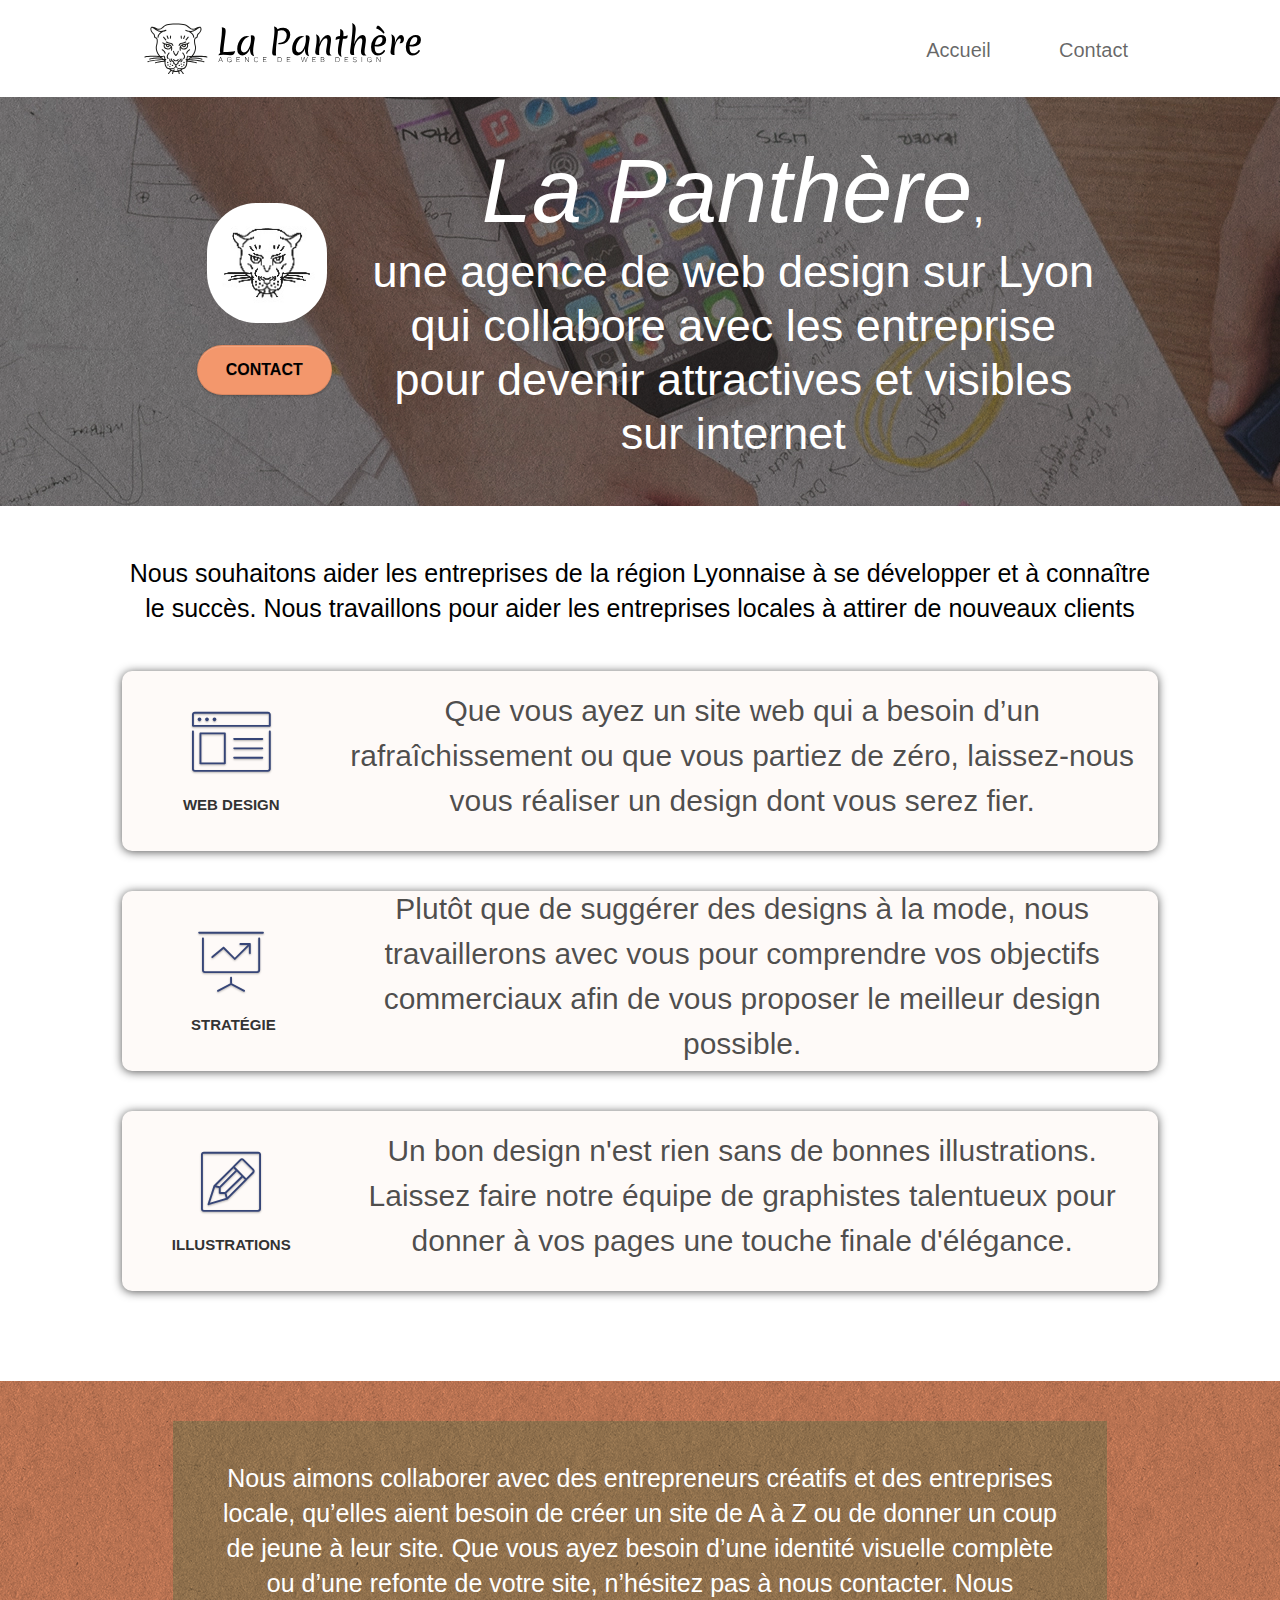
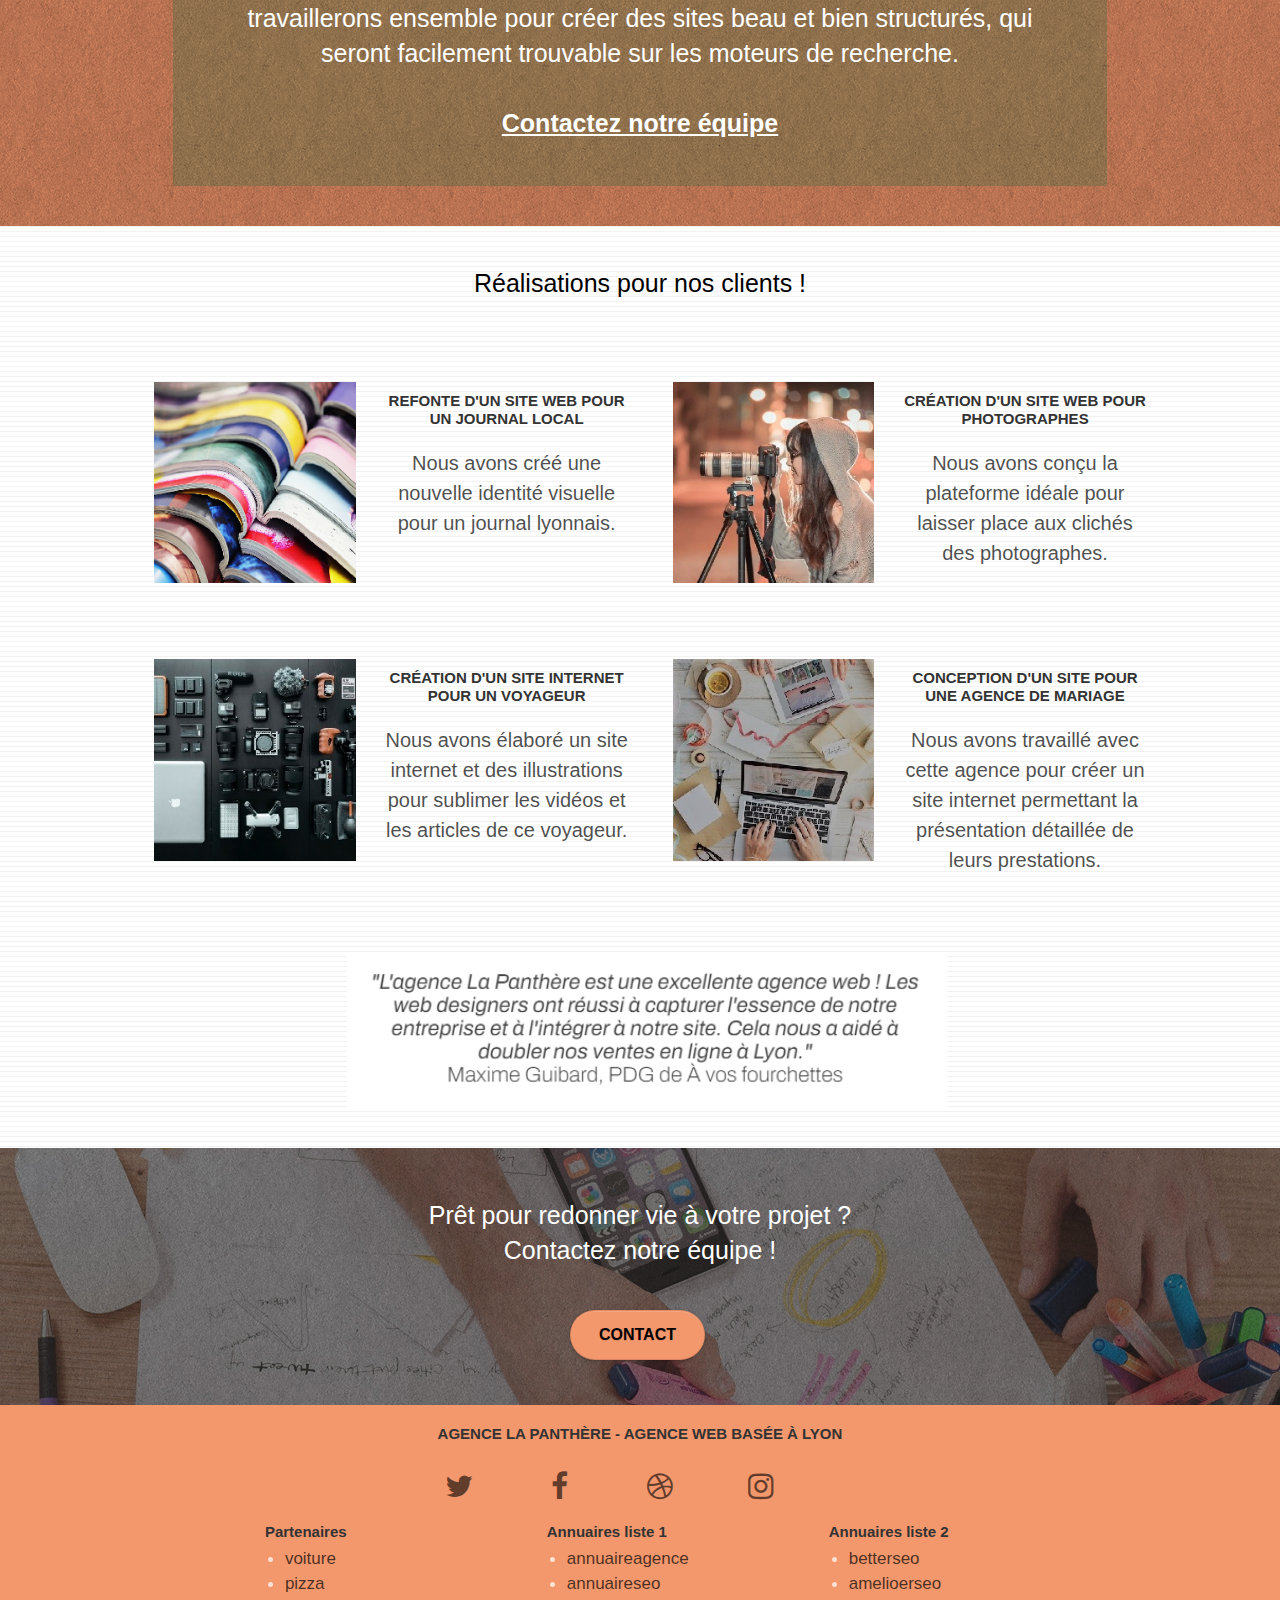
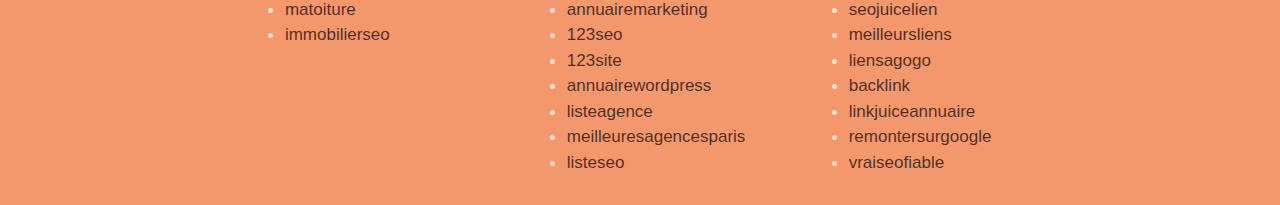
<file: index.html>
<!doctype html>
<html lang="fr">
	<head>
    	<meta charset="utf-8">
			<!-- Google tag (gtag.js) -->
			<script async src="https://www.googletagmanager.com/gtag/js?id=G-HW94KT0WMW">
			</script>
			<script>
  			window.dataLayer = window.dataLayer || [];
  			function gtag(){dataLayer.push(arguments);}
  			gtag('js', new Date());
  			gtag('config', 'G-HW94KT0WMW');
			</script>
    	<meta name="description" content="L'agence La Panthère est une agence de web design sur Lyon qui aide les entreprise à devenir attractives et visibles sur internet">
    	<meta name="viewport" content="width=device-width, initial-scale=1.0, viewport-fit=cover">
    	<link rel="shortcut icon" type="image/png" href="favicon.jpg">
    
		<link rel="stylesheet" type="text/css" href="./css/bootstrap.css">
		<link rel="stylesheet" type="text/css" href="./css/bootstrap.min.css">
		<link rel="stylesheet" type="text/css" href="style.css">
		<link rel="stylesheet" type="text/css" href="./css/font-awesome.css">
		<link rel="stylesheet" type="text/css" href="./css/et-line.css">
	
    
		<script src="./js/jquery-2.1.0.js"></script>
		<script src="./js/bootstrap.js"></script>
		<script src="./js/blocs.js"></script>
		<script src="./js/jquery.touchSwipe.js" defer></script>
		<script src="./js/gmaps.js"></script>
		<title>Entreprise webdesign Lyon</title>
	</head>

	<body>
		<!-- Principal conteneur -->
		<div class="page-container">
		
			<!-- bloc-0 -->
			<header>
				<div class="bloc bgc-white l-bloc " id="bloc-0">
					<div class="container bloc-sm">
						<nav class="navbar row">
							<div class="navbar-header">
								<a class="navbar-brand" href="index.html"><img src="img/agence-la-panthere-monochrome.svg" alt="paris web design logo agence web meilleure agence">
								</a>
								<button id="nav-toggle" type="button" class="ui-navbar-toggle navbar-toggle" data-toggle="collapse" data-target=".navbar-1">
									<span class="sr-only">Toggle navigation</span><span class="icon-bar"></span><span class="icon-bar"></span><span class="icon-bar"></span>
								</button>
							</div>
							<div class="collapse navbar-collapse navbar-1 special-dropdown-nav">
								<ul class="site-navigation nav navbar-nav">
									<li><a href="index.html">Accueil</a></li>
									<li><a href="contact.html">Contact</a></li>
								</ul>
							</div>
						</nav>
					</div>
				</div>
			</header>
			<!-- bloc-0 END -->

			<!-- bloc-1-presentation -->
			<section class="bloc prems bgc-dark-slate-blue bg-banniere d-bloc bg-t-edge bloc-bg-texture texture-paper b-parallax" id="bloc-1-hero">
				<div class="container bloc-lg">
					<div class="row tight-width-whitespace">
						<div class="col-sm-12">
							<img src="img/logo.webp" class="center-block image-resize-mode" alt="Agence La Panthère, agence web paris, création logo paris">
							<div class="col-sm-12 text-center">
								<a href="contact.html" class="btn btn-atomic-tangerine btn-clean btn-rd btn-lg cta-hero">Contact</a>
							</div>
						</div>
						<h1 class="text-center hero-bloc-text tc-white ">
							<i>La Panthère</i>,<br> une agence de web design sur Lyon qui collabore avec les entreprise pour devenir attractives et visibles sur internet
						</h1>
					</div>
				</div>
			</section>
			<!-- bloc-1-presentation END -->

			<!-- bloc-2-services -->
			<section class="bloc bgc-white l-bloc" id="bloc-2-services">
				<div class="container bloc-md">
					<div class="row">
							<h2>Nous souhaitons aider les entreprises de la région Lyonnaise à se développer et à connaître le succès. Nous travaillons pour aider les entreprises locales à attirer de nouveaux clients</h2>
					</div>
					<div class="row voffset-lg med-width-whitespace">
						<div class="col-sm-4 serv">
							<div class="text-center TVL">
								<span class="et-icon-browser sm-shadow icon-dark-slate-blue icons icon-lg"></span>
								<h3 class="mg-md text-center">Web design</h3>
							</div>
							<p class="text-center TVO">
								Que vous ayez un site web qui a besoin d&rsquo;un rafraîchissement ou que vous partiez de zéro, laissez-nous vous réaliser un design dont vous serez fier.
							</p>
						</div>
						<div class="col-sm-4 serv">
							<div class="text-center TVL">
								<span class="et-icon-presentation sm-shadow icon-dark-slate-blue icons icon-lg"></span>
								<h3 class="mg-md text-center">&nbsp;Stratégie</h3>
							</div>
							<p class="text-center TVO">
								Plutôt que de suggérer des designs à la mode, nous travaillerons avec vous pour comprendre vos objectifs commerciaux afin de vous proposer le meilleur design possible.<br>
							</p>
						</div>
						<div class="col-sm-4 serv">
							<div class="text-center TVL">
								<span class="et-icon-edit sm-shadow icon-dark-slate-blue icons icon-lg"></span>
								<h3 class="mg-md text-center">Illustrations</h3>
							</div>
							<p class="text-center TVO">
								Un bon design n'est rien sans de bonnes illustrations. Laissez faire notre équipe de graphistes talentueux pour donner à vos pages une touche finale d'élégance.
							</p>
						</div>
					</div>

				</div>
			</section>
			<!-- bloc-2-services END -->

			<!-- bloc-3-what-i-do -->
			<section class="bloc tc-white bgc-atomic-tangerine bg-presentation d-bloc bloc-bg-texture texture-paper b-parallax" id="bloc-3-what-i-do">
				<div class="container bloc-lg">
					<div class="row tight-width-whitespace black-background">
						<div class="col-sm-12 sm2">
							<h2 class="text-center white">Nous aimons collaborer avec des entrepreneurs créatifs et des entreprises locale, qu’elles aient besoin de créer un site de A à Z ou de donner un coup de jeune à leur site. Que vous ayez besoin d’une identité visuelle complète ou d’une refonte de votre site, n’hésitez pas à nous contacter. Nous travaillerons ensemble pour créer des sites beau et bien structurés, qui seront facilement trouvable sur les moteurs de recherche. <br><br><a class="ltc-white bold-link" href="contact.html">Contactez notre équipe</a><br></h2>
						</div>
					</div>
				</div>
			</section>
			<!-- bloc-3-what-i-do END -->

			<!-- bloc-4-portfolio -->
			<section class="bloc bgc-white bg-lines-h2-bg bg-repeat l-bloc" id="bloc-4-portfolio">
				<div class="container bloc-lg">
					<div class="row">
						<h2>Réalisations pour nos clients !</h2>
					</div>
					<div class="row tight-width-whitespace portfolio-row">
						<div class="col-sm-6">
							<a href="#" data-lightbox="img/1.webp" data-gallery-id="gallery-1" data-caption="Refonte d'un site web pour un journal local" data-frame="snapshot-lb"><img src="img/1.webp" alt="paris web design logo agence web meilleure agence et refonte site web journal" class="img-responsive portfolio-thumb"></a>
							<div class="pep"> 
								<h3 class="mg-md text-center">Refonte d'un site web pour un journal local</h3>
								<p class="text-center pimg">
									Nous avons créé une nouvelle identité visuelle pour un journal lyonnais.
								</p>
							</div>
						</div>
						<div class="col-sm-6">
							<a href="#" data-lightbox="img/2.webp" data-gallery-id="gallery-1" data-caption="Création d'un site web pour photographes" data-frame="snapshot-lb"><img src="img/2.webp" class="img-responsive portfolio-thumb" alt="paris web design logo agence web meilleure agence, Création d'un site web pour photographes"></a>
							<div class="pep">
								<h3 class="mg-md text-center">Création d'un site web pour photographes</h3>
								<p class="text-center pimg">
								Nous avons conçu la plateforme idéale pour laisser place aux clichés des photographes.
								</p>
							</div>
						</div>
						<div class="col-sm-6">
							<a href="#" data-lightbox="img/3.webp" data-gallery-id="gallery-1" data-caption="Création d'un site internet pour un voyageur" data-frame="snapshot-lb"><img src="img/3.webp" class="img-responsive portfolio-thumb" alt="paris web design logo agence web meilleure agence, Création d'un site web pour voyageur"></a>
							<div class="pep">
								<h3 class="mg-md text-center">Création d'un site internet pour un voyageur</h3>
								<p class="text-center pimg">
								Nous avons élaboré un site internet et des illustrations pour sublimer les vidéos et les articles de ce voyageur.
								</p>
							</div>
						</div>
						<div class="col-sm-6">
							<a href="#" data-lightbox="img/4.webp" data-gallery-id="gallery-1" data-caption="Conception d'un site pour une agence de mariage" data-frame="snapshot-lb"><img src="img/4.webp" class="img-responsive portfolio-thumb" alt="paris web design logo agence web meilleure agence, Création d'un site web pour agence de mariage"></a>
							<div class="pep">
								<h3 class="mg-md text-center">
									Conception d'un site pour une agence de mariage</h3>
								<p class="text-center pimg">
								Nous avons travaillé avec cette agence pour créer un site internet permettant la présentation détaillée de leurs prestations.
								</p>
							</div>
						</div>
					</div>
					<div class="row voffset-lg voffset">
						<div class="col-xs-12 col-md-8 col-md-offset-2 text-center com">
							<img class="com" alt="agence web, agence web paris, web design paris, stratégie web" src="img/citation.webp">
						</div>
					</div>
				</div>
			</section>
			<!-- bloc-4-portfolio END -->

			<!-- bloc-5-cta -->
			<section class="bloc bgc-dark-slate-blue bg-banniere d-bloc bloc-bg-texture texture-paper" id="bloc-5-cta">
				<div class="container bloc-lg">
					<div class="row">
						<h2 class="mg-md text-center tc-white">
							Prêt pour redonner vie à votre projet ?<br>Contactez notre équipe !
						</h2>
						<div class="col-sm-12 text-center">
							<a href="page2.html" class="btn btn-atomic-tangerine btn-clean btn-rd btn-lg cta-hero">Contact</a>
						</div>
					</div>
				</div>
			</section>
			<!-- bloc-5-cta END -->

			<!-- Footer - bloc-8 -->
			<footer class="bloc bgc-atomic-tangerine d-bloc" id="bloc-8">
				<div class="container bloc-sm">
					<div class="col-sm-12 foot">
						<h3 class="text-center">Agence La Panthère - Agence web basée à Lyon<br></h3>
						<div class="row row-no-gutters social">
							<div class="col-sm-3">
								<div class="text-center">
									<a class="social" href="#" title="twitter"><span class="fa fa-twitter icon-md" ></span></a>
								</div>
							</div>
							<div class="col-sm-3">
								<div class="text-center">
									<a class="social" href="#" title="facebook"><span class="fa fa-facebook icon-md" ></span></a>
								</div>
							</div>
							<div class="col-sm-3">
								<div class="text-center">
									<a class="social" href="#" title="dribbble"><span class="fa fa-dribbble icon-md" ></span></a>
								</div>
							</div>
							<div class="col-sm-3">
								<div class="text-center">
									<a class="social" href="#" title="instagram"><span class="fa fa-instagram icon-md" ></span></a>
								</div>
							</div>
						</div>
						<div class="row navfoot">
							<div class="col-sm-4 lienfoot">
								<h4>Partenaires</h4> 
								<ul>
									<li><a href="#">voiture</a></li>
									<li><a href="#">pizza</a></li>
									<li><a href="#">matoiture</a></li>
									<li><a href="#">immobilierseo</a></li>
								</ul>		
							</div>
							<div class="col-sm-4 lienfoot">
								<h4> Annuaires liste 1</h4> 
								<ul>
									<li><a href="#">annuaireagence</a></li>
									<li><a href="#">annuaireseo</a></li>
									<li><a href="#">annuairemarketing</a></li>
									<li><a href="#">123seo</a></li>
									<li><a href="#">123site</a></li>
									<li><a href="#">annuairewordpress</a></li>
									<li><a href="#">listeagence</a></li>
									<li><a href="#">meilleuresagencesparis</a></li>
									<li><a href="#">listeseo</a></li>
								</ul>
							</div>
							<div class="col-sm-4 lienfoot">
								<h4> Annuaires liste 2</h4> 
								<ul>
									<li><a href="#">betterseo</a></li>
									<li><a href="#">amelioerseo</a></li>
									<li><a href="#">seojuicelien</a></li>
									<li><a href="#">meilleursliens</a></li>
									<li><a href="#">liensagogo</a></li>
									<li><a href="#">backlink</a></li>
									<li><a href="#">linkjuiceannuaire</a></li>
									<li><a href="#">remontersurgoogle</a></li>
									<li><a href="#">vraiseofiable</a></li>
								</ul>
							</div>
						</div>
					</div>
				</div>
			</footer>
			<!-- Footer - bloc-8 END -->

		</div>
		<!-- Principal conteneur END -->

	</body>
</html>
</file>
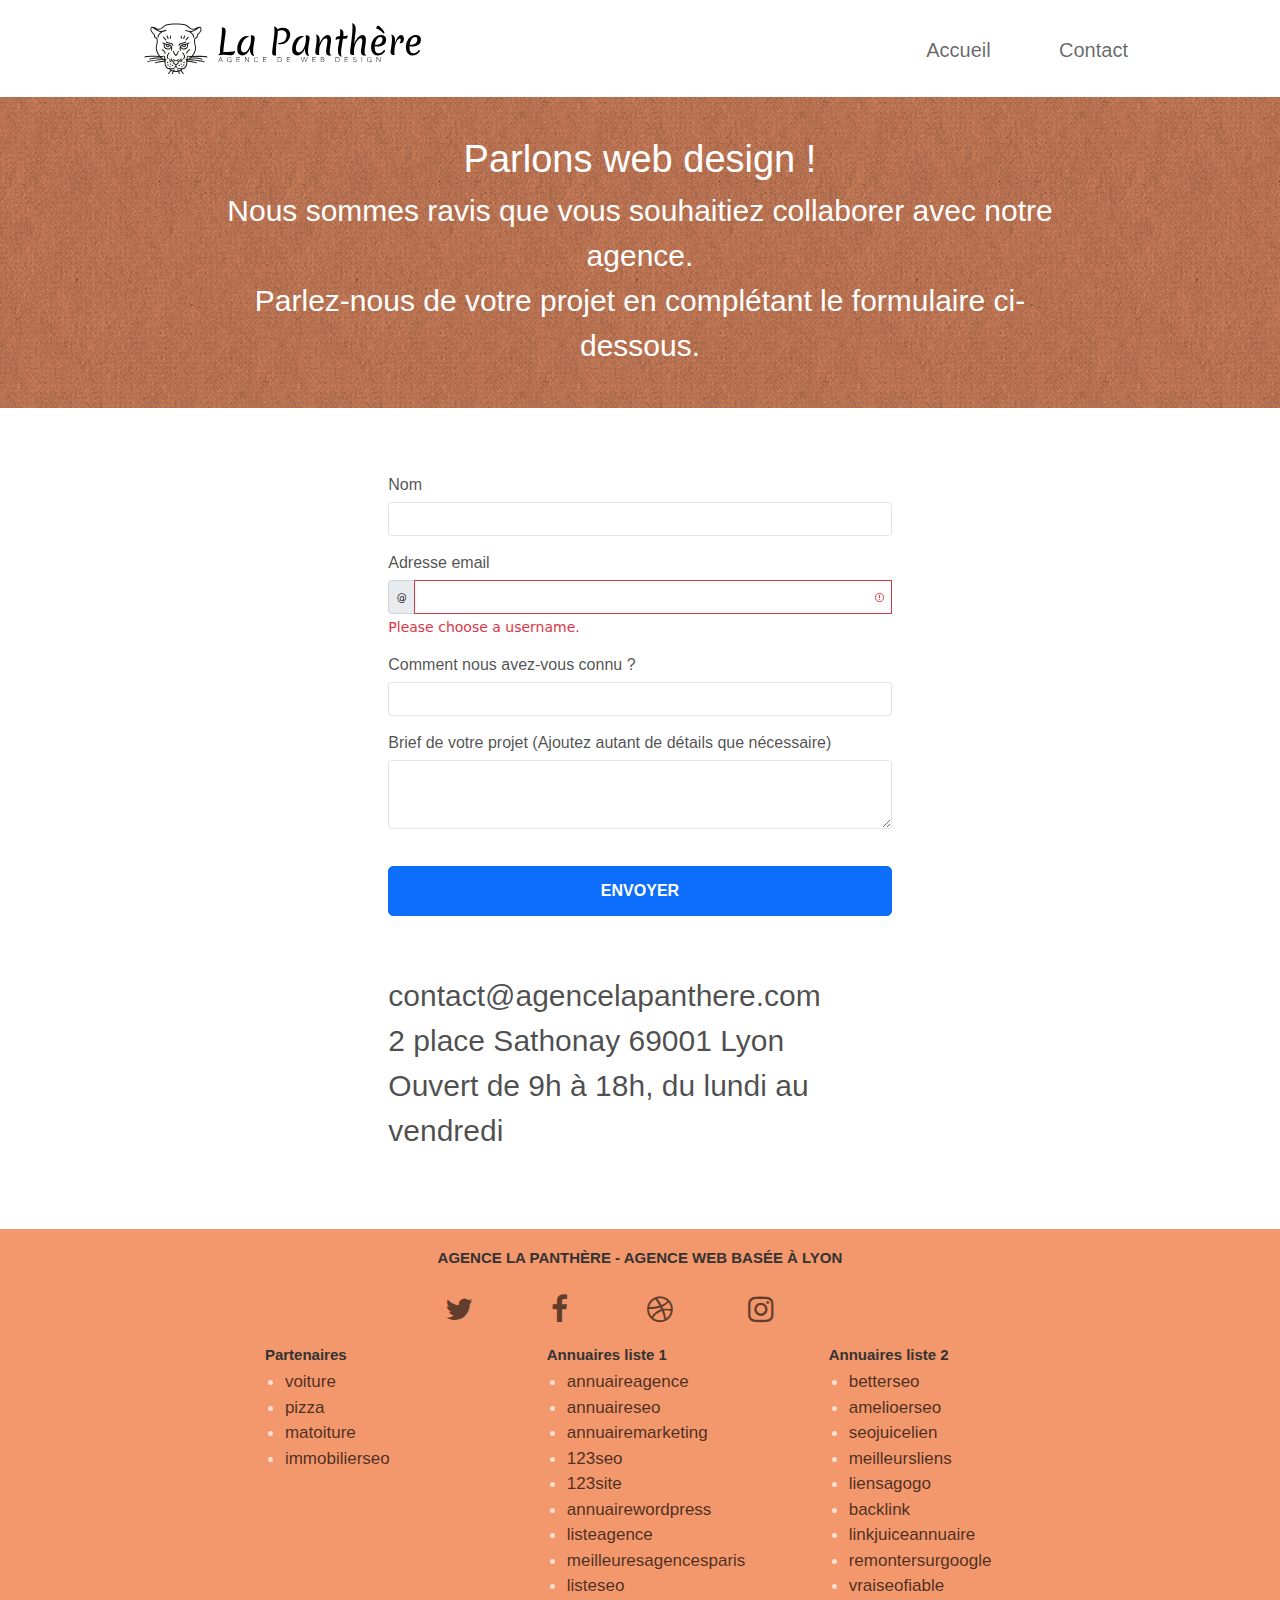
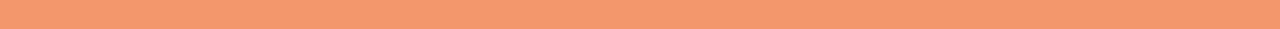
<file: contact.html>
<!doctype html>
<html lang="fr">
	<head>
    	<meta charset="utf-8">
			<!-- Google tag (gtag.js) -->
			<script async src="https://www.googletagmanager.com/gtag/js?id=G-HW94KT0WMW">
			</script>
			<script>
  			window.dataLayer = window.dataLayer || [];
  			function gtag(){dataLayer.push(arguments);}
  			gtag('js', new Date());
  			gtag('config', 'G-HW94KT0WMW');
			</script>
    	<meta name="description" content="L'agence La Panthère est une agence de web design sur Lyon qui aide les entreprise à devenir attractives et visibles sur internet">
    	<meta name="viewport" content="width=device-width, initial-scale=1.0, viewport-fit=cover">
    	<link rel="shortcut icon" type="image/png" href="favicon.jpg">
    
		<link rel="stylesheet" type="text/css" href="./css/bootstrap.css">
		<link rel="stylesheet" type="text/css" href="./css/bootstrap.min.css">
		<link rel="stylesheet" type="text/css" href="style.css">
		<link rel="stylesheet" type="text/css" href="./css/font-awesome.css">
		<link rel="stylesheet" type="text/css" href="./css/et-line.css">
	
    
		<script src="./js/jquery-2.1.0.js"></script>
		<script src="./js/bootstrap.js"></script>
		<script src="./js/blocs.js"></script>
		<script src="./js/jquery.touchSwipe.js" defer></script>
		<script src="./js/gmaps.js"></script>
		<title>Entreprise webdesign Lyon</title>
	</head>
	<body>

		<!-- Principal conteneur -->
		<div class="page-container">
			
			<!-- bloc-0 -->
			<div class="bloc bgc-white l-bloc " id="bloc-0">
				<div class="container bloc-sm">
					<nav class="navbar row">
						<div class="navbar-header">
							<a class="navbar-brand" href="index.html"><img src="img/agence-la-panthere-monochrome.svg" alt="atlanta web design logo"></a>
							<button id="nav-toggle" type="button" class="ui-navbar-toggle navbar-toggle" data-toggle="collapse" data-target=".navbar-1">
								<span class="sr-only">Toggle navigation</span><span class="icon-bar"></span><span class="icon-bar"></span><span class="icon-bar"></span>
							</button>
						</div>
						<div class="collapse navbar-collapse navbar-1 special-dropdown-nav">
							<ul class="site-navigation nav navbar-nav">
								<li>
									<a href="index.html">Accueil</a>
								</li>

								<li>
									<a href="contact.html">Contact</a>
								</li>
							</ul>
						</div>
					</nav>
				</div>
			</div>
			<!-- bloc-0 END -->

			<!-- bloc-6 -->
			<div class="bloc bg-dots-bg bg-repeat bgc-atomic-tangerine d-bloc bloc-bg-texture texture-paper" id="bloc-6">
				<div class="container bloc-lg">
					<div class="row">
						<div class="col-sm-12 contacteT">
							<h1 class="text-center hero-bloc-text tc-white">
								Parlons web design !
							</h1>
							<p class="text-center mg-lg tc-white tight-width-whitespace">
								Nous sommes ravis que vous souhaitiez collaborer avec notre agence.<br>
								Parlez-nous de votre projet en complétant le formulaire ci-dessous.
							</p>
						</div>
					</div>
				</div>
			</div>
			<!-- bloc-6 END -->

			<!-- bloc-7 -->
			<div class="bloc bgc-white l-bloc" id="bloc-7">
				<div class="container bloc-lg">
					<div class="row">
						<div class="col-sm-6">
							<form class="needs-validation" novalidate>
								<div class="form-group">
									<label>Nom</label>
									<input id="name" class="form-control" required>
								</div>
								<div class="form-group">
									<label for="validationServerUsername" class="form-label">Adresse email </label>
									<div class="input-group has-validation">
										<span class="input-group-text" id="inputGroupPrepend3">@</span>
										<input type="text" class="form-control is-invalid" id="validationServerUsername" aria-describedby="inputGroupPrepend3 validationServerUsernameFeedback" required>
										<div id="validationServerUsernameFeedback" class="invalid-feedback">
											Please choose a username.
										</div>
									</div>
								</div>
								<div class="form-group">
									<label>Comment nous avez-vous connu ?</label>
									<input class="form-control" type="email" required id="input_504">
								</div>
								<div class="form-group">
									<label>Brief de votre projet (Ajoutez autant de détails que nécessaire)<br></label>
									<textarea id="message" class="form-control" rows="4" cols="50" required></textarea>
								</div> 
								<button class="bloc-button btn btn-lg btn-block cta-hero btn-primary" type="submit">
									Envoyer
								</button>
							</form>
						</div>
						<div class="col-sm-6">
							<p>
								contact@agencelapanthere.com<br>2 place Sathonay 69001 Lyon<br>Ouvert de 9h à 18h, du lundi au vendredi<br>
							</p>
						</div>
					</div>
				</div>
			</div>
			<!-- bloc-7 END -->

			<!-- ScrollToTop Button -->
			<a class="bloc-button btn btn-d scrollToTop" onclick="scrollToTarget('1')"><span class="fa fa-chevron-up"></span></a>
			<!-- ScrollToTop Button END-->

			<!-- Footer - bloc-8 -->
			<footer class="bloc bgc-atomic-tangerine d-bloc" id="bloc-8">
				<div class="container bloc-sm">
					
						<div class="col-sm-12 foot">
							<h3 class="text-center">Agence La Panthère - Agence web basée à Lyon<br></h3>
						<div class="row row-no-gutters social">
							<div class="col-sm-3">
								<div class="text-center">
									<a class="social" href="#" title="twitter"><span class="fa fa-twitter icon-md" ></span></a>
								</div>
							</div>
							<div class="col-sm-3">
								<div class="text-center">
									<a class="social" href="#" title="facebook"><span class="fa fa-facebook icon-md" ></span></a>
								</div>
							</div>
							<div class="col-sm-3">
								<div class="text-center">
									<a class="social" href="#" title="dribbble"><span class="fa fa-dribbble icon-md" ></span></a>
								</div>
							</div>
							<div class="col-sm-3">
								<div class="text-center">
									<a class="social" href="#" title="instagram"><span class="fa fa-instagram icon-md" ></span></a>
								</div>
							</div>
						</div>
						<div class="row navfoot">
							<div class="col-sm-4 lienfoot">
								<h4>Partenaires</h4> 
								<ul>
									<li><a href="#">voiture</a></li>
									<li><a href="#">pizza</a></li>
									<li><a href="#">matoiture</a></li>
									<li><a href="#">immobilierseo</a></li>
								</ul>		
							</div>
							<div class="col-sm-4 lienfoot">
								<h4> Annuaires liste 1</h4> 
								<ul>
									<li><a href="#">annuaireagence</a></li>
									<li><a href="#">annuaireseo</a></li>
									<li><a href="#">annuairemarketing</a></li>
									<li><a href="#">123seo</a></li>
									<li><a href="#">123site</a></li>
									<li><a href="#">annuairewordpress</a></li>
									<li><a href="#">listeagence</a></li>
									<li><a href="#">meilleuresagencesparis</a></li>
									<li><a href="#">listeseo</a></li>
								</ul>
							</div>
							<div class="col-sm-4 lienfoot">
								<h4> Annuaires liste 2</h4> 
								<ul>
									<li><a href="#">betterseo</a></li>
									<li><a href="#">amelioerseo</a></li>
									<li><a href="#">seojuicelien</a></li>
									<li><a href="#">meilleursliens</a></li>
									<li><a href="#">liensagogo</a></li>
									<li><a href="#">backlink</a></li>
									<li><a href="#">linkjuiceannuaire</a></li>
									<li><a href="#">remontersurgoogle</a></li>
									<li><a href="#">vraiseofiable</a></li>
								</ul>
							</div>
						</div>
						</div>
					
				</div>
			</footer>
			<!-- Footer - bloc-8 END -->

		</div>
		<!-- Principal conteneur END -->
		

	</body>
</html>
</file>
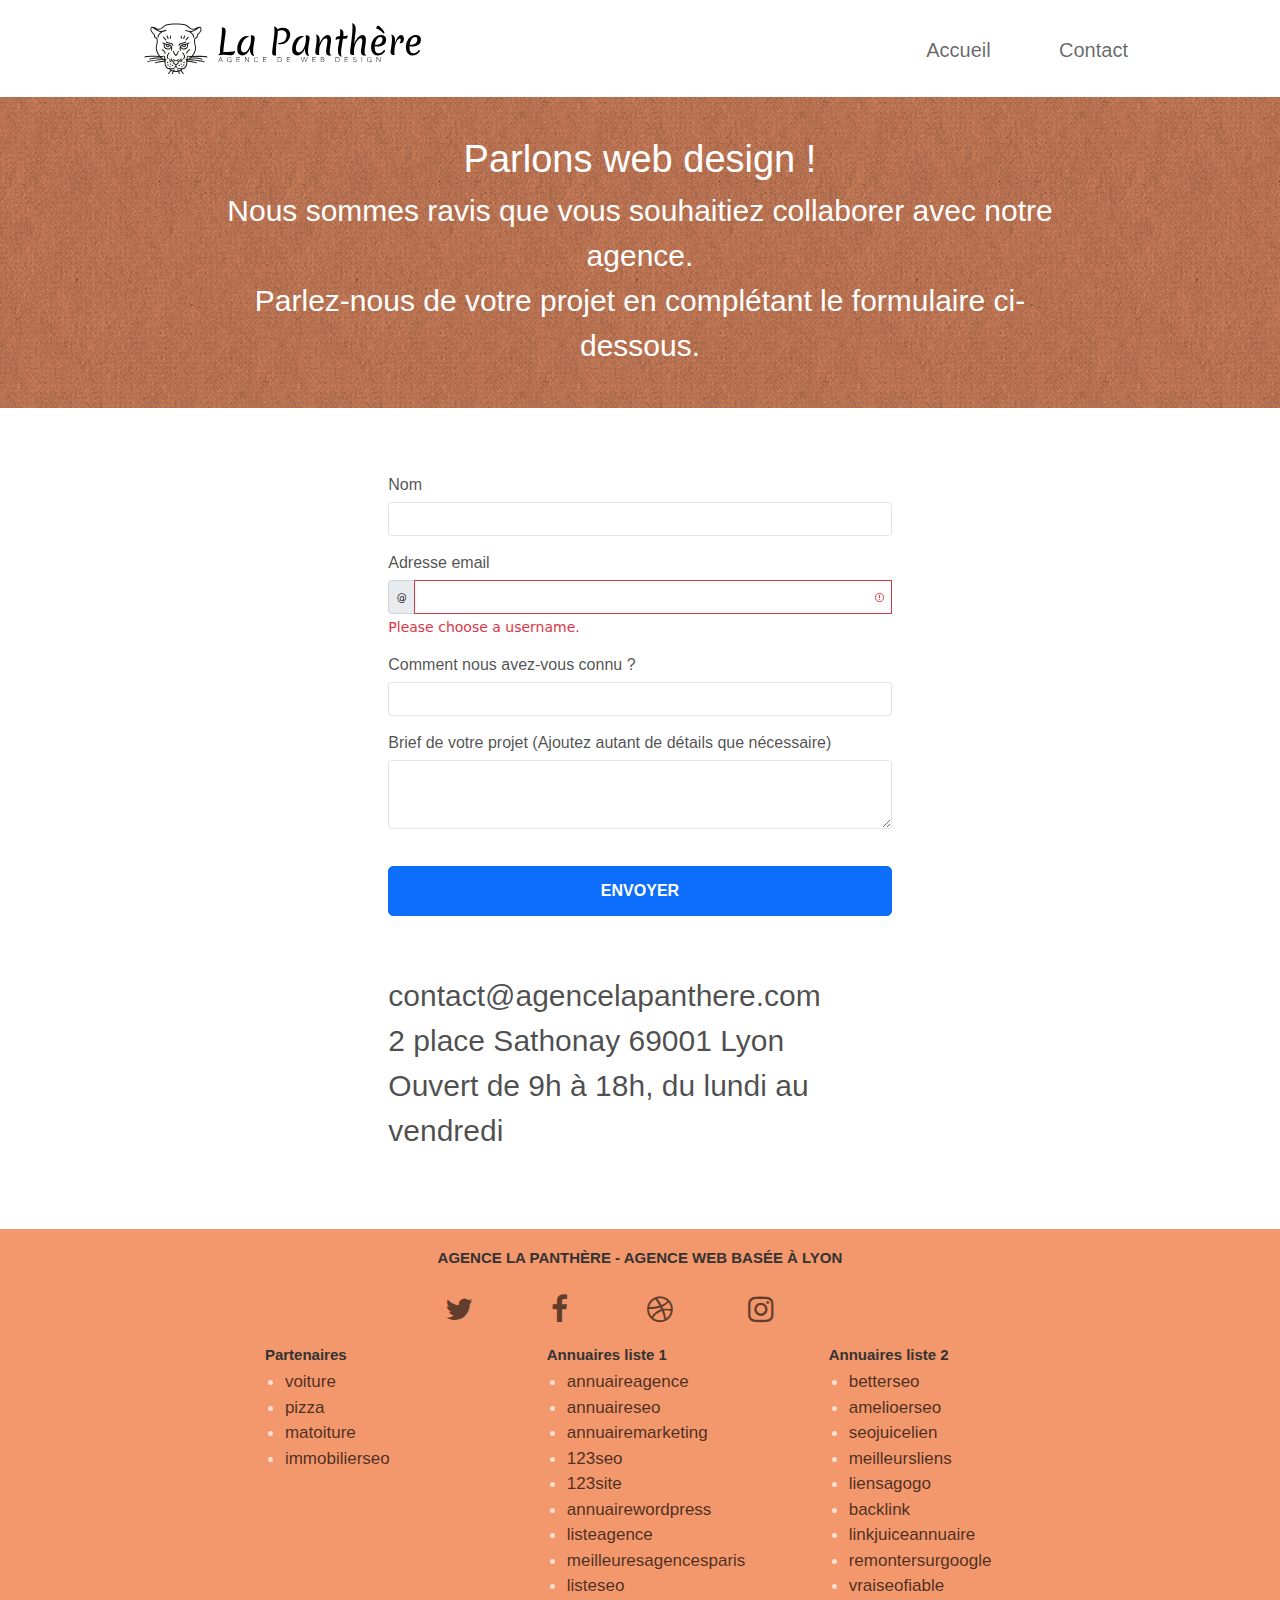
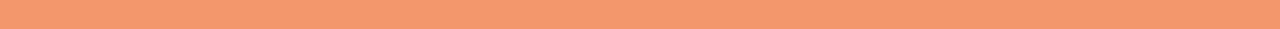
<file: page2.html>
<!doctype html>
<html lang="fr">
	<head>
    	<meta charset="utf-8">
			<!-- Google tag (gtag.js) -->
			<script async src="https://www.googletagmanager.com/gtag/js?id=G-HW94KT0WMW">
			</script>
			<script>
  			window.dataLayer = window.dataLayer || [];
  			function gtag(){dataLayer.push(arguments);}
  			gtag('js', new Date());
  			gtag('config', 'G-HW94KT0WMW');
			</script>
    	<meta name="description" content="L'agence La Panthère est une agence de web design sur Lyon qui aide les entreprise à devenir attractives et visibles sur internet">
    	<meta name="viewport" content="width=device-width, initial-scale=1.0, viewport-fit=cover">
    	<link rel="shortcut icon" type="image/png" href="favicon.jpg">
    
		<link rel="stylesheet" type="text/css" href="./css/bootstrap.css">
		<link rel="stylesheet" type="text/css" href="./css/bootstrap.min.css">
		<link rel="stylesheet" type="text/css" href="style.css">
		<link rel="stylesheet" type="text/css" href="./css/font-awesome.css">
		<link rel="stylesheet" type="text/css" href="./css/et-line.css">
	
    
		<script src="./js/jquery-2.1.0.js"></script>
		<script src="./js/bootstrap.js"></script>
		<script src="./js/blocs.js"></script>
		<script src="./js/jquery.touchSwipe.js" defer></script>
		<script src="./js/gmaps.js"></script>
		<title>Entreprise webdesign Lyon</title>
	</head>
	<body>

		<!-- Principal conteneur -->
		<div class="page-container">
			
			<!-- bloc-0 -->
			<div class="bloc bgc-white l-bloc " id="bloc-0">
				<div class="container bloc-sm">
					<nav class="navbar row">
						<div class="navbar-header">
							<a class="navbar-brand" href="index.html"><img src="img/agence-la-panthere-monochrome.svg" alt="atlanta web design logo"></a>
							<button id="nav-toggle" type="button" class="ui-navbar-toggle navbar-toggle" data-toggle="collapse" data-target=".navbar-1">
								<span class="sr-only">Toggle navigation</span><span class="icon-bar"></span><span class="icon-bar"></span><span class="icon-bar"></span>
							</button>
						</div>
						<div class="collapse navbar-collapse navbar-1 special-dropdown-nav">
							<ul class="site-navigation nav navbar-nav">
								<li>
									<a href="index.html">Accueil</a>
								</li>

								<li>
									<a href="page2.html">Contact</a>
								</li>
							</ul>
						</div>
					</nav>
				</div>
			</div>
			<!-- bloc-0 END -->

			<!-- bloc-6 -->
			<div class="bloc bg-dots-bg bg-repeat bgc-atomic-tangerine d-bloc bloc-bg-texture texture-paper" id="bloc-6">
				<div class="container bloc-lg">
					<div class="row">
						<div class="col-sm-12 contacteT">
							<h1 class="text-center hero-bloc-text tc-white">
								Parlons web design !
							</h1>
							<p class="text-center mg-lg tc-white tight-width-whitespace">
								Nous sommes ravis que vous souhaitiez collaborer avec notre agence.<br>
								Parlez-nous de votre projet en complétant le formulaire ci-dessous.
							</p>
						</div>
					</div>
				</div>
			</div>
			<!-- bloc-6 END -->

			<!-- bloc-7 -->
			<div class="bloc bgc-white l-bloc" id="bloc-7">
				<div class="container bloc-lg">
					<div class="row">
						<div class="col-sm-6">
							<form class="needs-validation" novalidate>
								<div class="form-group">
									<label>Nom</label>
									<input id="name" class="form-control" required>
								</div>
								<div class="form-group">
									<label for="validationServerUsername" class="form-label">Adresse email </label>
									<div class="input-group has-validation">
										<span class="input-group-text" id="inputGroupPrepend3">@</span>
										<input type="text" class="form-control is-invalid" id="validationServerUsername" aria-describedby="inputGroupPrepend3 validationServerUsernameFeedback" required>
										<div id="validationServerUsernameFeedback" class="invalid-feedback">
											Please choose a username.
										</div>
									</div>
								</div>
								<div class="form-group">
									<label>Comment nous avez-vous connu ?</label>
									<input class="form-control" type="email" required id="input_504">
								</div>
								<div class="form-group">
									<label>Brief de votre projet (Ajoutez autant de détails que nécessaire)<br></label>
									<textarea id="message" class="form-control" rows="4" cols="50" required></textarea>
								</div> 
								<button class="bloc-button btn btn-lg btn-block cta-hero btn-primary" type="submit">
									Envoyer
								</button>
							</form>
						</div>
						<div class="col-sm-6">
							<p>
								contact@agencelapanthere.com<br>2 place Sathonay 69001 Lyon<br>Ouvert de 9h à 18h, du lundi au vendredi<br>
							</p>
						</div>
					</div>
				</div>
			</div>
			<!-- bloc-7 END -->

			<!-- ScrollToTop Button -->
			<a class="bloc-button btn btn-d scrollToTop" onclick="scrollToTarget('1')"><span class="fa fa-chevron-up"></span></a>
			<!-- ScrollToTop Button END-->

			<!-- Footer - bloc-8 -->
			<footer class="bloc bgc-atomic-tangerine d-bloc" id="bloc-8">
				<div class="container bloc-sm">
					
						<div class="col-sm-12 foot">
							<h3 class="text-center">
								Agence La Panthère - Agence web basée à Lyon<br>
							</h3>
							<div class="row row-no-gutters social">
								<div class="col-sm-3">
									<div class="text-center">
										<a class="social" href="https://twitter.com/?lang=fr" title="twitter"><span class="fa fa-twitter icon-md" ></span></a>
									</div>
								</div>
								<div class="col-sm-3">
									<div class="text-center">
										<a class="social" href="https://fr-fr.facebook.com/" title="facebook"><span class="fa fa-facebook icon-md" ></span></a>
									</div>
								</div>
								<div class="col-sm-3">
									<div class="text-center">
										<a class="social" href="https://dribbble.com/" title="dribbble"><span class="fa fa-dribbble icon-md" ></span></a>
									</div>
								</div>
								<div class="col-sm-3">
									<div class="text-center">
										<a class="social" href="https://www.instagram.com/?hl=fr" title="instagram"><span class="fa fa-instagram icon-md" ></span></a>
									</div>
								</div>
							</div>
							<div class="row navfoot">
								<div class="col-sm-4 lienfoot">
									<h4>Partenaires</h4> 
										<ul>
											<li><a href="voiture.com">voiture</a></li>
											<li><a href="pizza.com">pizza</a></li>
											<li><a href="matoiture.com">matoiture</a></li>
											<li><a href="immobilierseo.com">immobilierseo</a></li>
										</ul>		
								</div>
								<div class="col-sm-4 lienfoot">
								<h4> Annuaires liste 1</h4> 
									<ul>
										<li><a href="annuaireagence.com">annuaireagence</a></li>
										<li><a href="annuaireseo.com">annuaireseo</a></li>
										<li><a href="annuairemarketing.com">annuairemarketing</a></li>
										<li><a href="123seoture.com">123seo</a></li>
										<li><a href="123site.com">123site</a></li>
										<li><a href="annuairewordpress.com">annuairewordpress</a></li>
										<li><a href="listeagence.com">listeagence</a></li>
										<li><a href="meilleuresagencesparis.com">meilleuresagencesparis</a></li>
										<li><a href="listeseo.com">listeseo</a></li>
									</ul>
								</div>
								<div class="col-sm-4 lienfoot">
								<h4> Annuaires liste 2</h4> 
									<ul>
										<li><a href="betterseo.com">betterseo</a></li>
										<li><a href="ameliorerseo.com">amelioerseo</a></li>
										<li><a href="seojuicelien.com">seojuicelien</a></li>
										<li><a href="meilleursliens.com">meilleursliens</a></li>
										<li><a href="liensagogo.com">liensagogo</a></li>
										<li><a href="backlink.com">backlink</a></li>
										<li><a href="linkjuiceannuaire.com">linkjuiceannuaire</a></li>
										<li><a href="remontersurgoogle.com">remontersurgoogle</a></li>
										<li><a href="vraiseofiable.com">vraiseofiable</a></li>
									</ul>
								</div>
							</div>
						</div>
					
				</div>
			</footer>
			<!-- Footer - bloc-8 END -->

		</div>
		<!-- Principal conteneur END -->
		

	</body>
</html>
</file>
<file: style.css>
.prems{display: flex;}

.row{display: contents;}

.col-sm-6{width: 50%; display: flex;justify-content: space-evenly; margin-bottom: 2.5%;
    margin-top: 2.5%;
}

.com{margin: auto;}

.pimg{    font-size: 20px;
    text-align: justify;}

.col-sm-12 {
    display: flex;
    justify-content: center;
    align-items: center;
    width: 20%;
    flex-direction: column;
}

.foot{width: 100%;}

i{font-size: 90px;}
.sm2{width: 100%;}
.serv{
    display: flex;
    width: 100%;
    height: 180px;
    justify-content: space-between;
    align-items: center;
    background-color: rgba(243, 151, 108, 0.05);
    box-shadow: 0px 1px 10px #555;
    border-radius: 10px;

}

.TVL{width:20%;}
.TVO{width: 80%;}

.navfoot{display: flex; flex-direction: row; width: 100%;
    justify-content: space-around;}
.lienfoot{    display: flex;
    flex-direction: column;
    justify-content: flex-start;
    width: 20%;
    font-size: 170%;
}

.image-resize-mode{width: 70%; border-radius: 50px; height: auto;}
.contacteT{width: 90%;}

form{width: 100%; font-size: 16px;}

.com{width: 600px; height: auto;}

body {
    margin: 0;
    padding: 0;
    background: #FFF;
    overflow-x: hidden;
    -webkit-font-smoothing: antialiased;
    -moz-osx-font-smoothing: grayscale;
}

a,
button {
    transition: all .3s ease-in-out;
    outline: none!important;
}

a:hover {
    text-decoration: none;
    cursor: pointer;
}

#page-loading-blocs-notifaction {
    position: fixed;
    top: 0;
    bottom: 0;
    width: 100%;
    z-index: 100000;
    background: #FFFFFF url("img/pageload-spinner.gif") no-repeat center center;
}

.bloc {
    width: 100%;
    clear: both;
    background: 50% 50% no-repeat;
    padding: 0 5%;
    -webkit-background-size: cover;
    -moz-background-size: cover;
    -o-background-size: cover;
    background-size: cover;
    position: relative;
}

.bloc .container {
    padding-left: 0;
    padding-right: 0;
}

.bloc-lg {
    padding: 40px 50px;
    display: flex;
    flex-direction: column;
    align-items: center;
}

.bloc-md {
    padding: 50px;
}

.bloc-sm {
    padding: 20px 50px;
}

.bg-center,
.bg-l-edge,
.bg-r-edge,
.bg-t-edge,
.bg-b-edge,
.bg-tl-edge,
.bg-bl-edge,
.bg-tr-edge,
.bg-br-edge,
.bg-repeat {
    -webkit-background-size: auto!important;
    -moz-background-size: auto!important;
    -o-background-size: auto!important;
    background-size: auto!important;
}

.bg-repeat {
    background: repeat;
}

.bg-t-edge {
    background: top no-repeat;
}

.bloc-bg-texture::before {
    content: "";
    background-size: 2px 2px;
    position: absolute;
    top: 0;
    bottom: 0;
    left: 0;
    right: 0;
}

.texture-paper::before {
    background: url("img/texture-paper.webp");
    background-size: 280px 280px;
}

.b-parallax {
    background-attachment: fixed;
}

.d-bloc {
    color: rgba(255, 255, 255, .7);
}

.d-bloc button:hover {
    color: rgba(255, 255, 255, .9);
}

.d-bloc .icon-round,
.d-bloc .icon-square,
.d-bloc .icon-rounded,
.d-bloc .icon-semi-rounded-a,
.d-bloc .icon-semi-rounded-b {
    border-color: rgba(255, 255, 255, .9);
}

.d-bloc .divider-h span {
    border-color: rgba(255, 255, 255, .2);
}

.d-bloc .a-btn,
.d-bloc .navbar a,
.d-bloc .navbar-brand,
.d-bloc a .icon-sm,
.d-bloc a .icon-md,
.d-bloc a .icon-lg,
.d-bloc a .icon-xl,
.d-bloc h1 a,
.d-bloc h2 a,
.d-bloc h3 a,
.d-bloc h4 a,
.d-bloc h5 a,
.d-bloc h6 a,
.d-bloc p a {
    color: rgba(0, 0, 0, .6);
}

.d-bloc .a-btn:hover,
.d-bloc .navbar a:hover,
.d-bloc .navbar-brand:hover,
.d-bloc a:hover .icon-sm,
.d-bloc a:hover .icon-md,
.d-bloc a:hover .icon-lg,
.d-bloc a:hover .icon-xl,
.d-bloc h1 a:hover,
.d-bloc h2 a:hover,
.d-bloc h3 a:hover,
.d-bloc h4 a:hover,
.d-bloc h5 a:hover,
.d-bloc h6 a:hover,
.d-bloc p a:hover {
    color: rgb(0, 0, 0);
}

.d-bloc .navbar-toggle .icon-bar {
    background: rgba(255, 255, 255, 1);
}

.d-bloc .btn-wire,
.d-bloc .btn-wire:hover {
    color: rgba(255, 255, 255, 1);
    border-color: rgba(255, 255, 255, 1);
}

.d-bloc .panel {
    color: rgba(0, 0, 0, .5);
}

.d-bloc .panel button:hover {
    color: rgba(0, 0, 0, .7);
}

.d-bloc .panel icon {
    border-color: rgba(0, 0, 0, .7);
}

.d-bloc .panel .divider-h span {
    border-color: rgba(0, 0, 0, .1);
}

.d-bloc .panel .a-btn {
    color: rgba(0, 0, 0, .6);
}

.d-bloc .panel .a-btn:hover {
    color: rgba(0, 0, 0, 1);
}

.d-bloc .panel .btn-wire,
.d-bloc .panel .btn-wire:hover {
    color: rgba(0, 0, 0, .7);
    border-color: rgba(0, 0, 0, .3);
}

.d-bloc .panel,
.l-bloc {
    color: rgba(0, 0, 0, .5);
}

.d-bloc .panel button:hover,
.l-bloc button:hover {
    color: rgba(0, 0, 0, .7);
}

.l-bloc .icon-round,
.l-bloc .icon-square,
.l-bloc .icon-rounded,
.l-bloc .icon-semi-rounded-a,
.l-bloc .icon-semi-rounded-b {
    border-color: rgba(0, 0, 0, .7);
}

.d-bloc .panel .divider-h span,
.l-bloc .divider-h span {
    border-color: rgba(0, 0, 0, .1);
}

.d-bloc .panel .a-btn,
.l-bloc .a-btn,
.l-bloc .navbar a,
.l-bloc .navbar-brand,
.l-bloc a .icon-sm,
.l-bloc a .icon-md,
.l-bloc a .icon-lg,
.l-bloc a .icon-xl,
.l-bloc h1 a,
.l-bloc h2 a,
.l-bloc h3 a,
.l-bloc h4 a,
.l-bloc h5 a,
.l-bloc h6 a,
.l-bloc p a {
    color: rgba(0, 0, 0, .6);
    text-decoration: none;
    width: 30%;
}

.d-bloc .panel .a-btn:hover,
.l-bloc .a-btn:hover,
.l-bloc a:hover,
.l-bloc .navbar-brand:hover,
.l-bloc a:hover .icon-sm,
.l-bloc a:hover .icon-md,
.l-bloc a:hover .icon-lg,
.l-bloc a:hover .icon-xl,
.l-bloc h1 a:hover,
.l-bloc h2 a:hover,
.l-bloc h3 a:hover,
.l-bloc h4 a:hover,
.l-bloc h5 a:hover,
.l-bloc h6 a:hover,
.l-bloc p a:hover {
    color: rgba(0, 0, 0, 1);
}

.l-bloc .navbar-toggle .icon-bar {
    color: rgba(0, 0, 0, .6);
}

.d-bloc .panel .btn-wire,
.d-bloc .panel .btn-wire:hover,
.l-bloc .btn-wire,
.l-bloc .btn-wire:hover {
    color: rgba(0, 0, 0, .7);
    border-color: rgba(0, 0, 0, .3);
}





.row-no-gutters {
    margin-right: 0;
    margin-left: 0;
}

.row.row-no-gutters > [class^="col-"],
.row.row-no-gutters > [class*=" col-"] {
    padding-right: 0;
    padding-left: 0;
}

#bloc-1-hero h1 {
    font-size: 45px;
    position: relative;
    width: 80%;
    text-align: center;
}

.navbar {
    margin-bottom: 0;
    z-index: 1;
}

.navbar-brand {
    height: auto;
    padding: 3px 15px;
    font-size: 25px;
    font-weight: normal;
    font-weight: 600;
    line-height: 44px;
}

.navbar-brand img {
    max-height: 200px;
    height: auto;
    margin: 0 5px 0 0;
    display: inline;
}

.navbar-brand img[src$=svg] {
    min-width: 100%;
}

.nav-center .navbar-brand img {
    margin: 0;
}

.navbar .nav {
    padding-top: 2px;
    margin-right: -16px;
    float: right;
    z-index: 1;
    width: 30%;
    display: flex;
    flex-direction: row;
}

.nav > li {
    float: left;
    margin-top: 4px;
    font-size: 20px;
    margin: 5%;
}

.navbar-nav .open .dropdown-menu > li > a {
    text-align: inherit;
}

.nav > li a:hover,
.nav > li a:focus {
    background: transparent;
    color: #F3976C;
}

.navbar-toggle {
    margin: 10px 10px 0 0;
    border: 0px;
}

.navbar-toggle:hover {
    background: transparent!important;
}

.navbar-toggle .icon-bar {
    background-color: rgba(0, 0, 0, .5);
    width: 26px;
}

.nav-invert .navbar .nav {
    float: left;
}

.nav-invert .navbar-header,
.nav-invert .navbar-brand {
    float: right;
    position: relative;
    z-index: 2;
}

@media (min-width: 768px) {
    .site-navigation {
        position: absolute;
        top: 50%;
        right: 20px;
        transform: translate(0, -50%);
        -webkit-transform: translateY(-50%);
    }
    .nav > li .dropdown-menu a,
    .nav > li .dropdown-menu a:hover {
        color: #484848;
    }
    .nav-invert .site-navigation {
        left: 0;
        right: 0;
    }
    .nav-center {
        text-align: center;
    }
    .nav-center .navbar-header {
        width: 100%;
    }
    .nav-center .navbar-header,
    .nav-center .navbar-brand,
    .nav-center .nav > li {
        float: none;
        display: inline-block;
    }
    .nav-center .site-navigation {
        position: relative;
        width: 100%;
        right: 0;
        margin-right: 0px;
        margin-top: 20px;
    }
    .nav-center.mini-nav .navbar-toggle {
        float: none;
        margin: 10px auto 0;
    }
}

.nav > li > .dropdown a {
    background: none!important;
    display: block;
    padding: 14px 15px;
}

nav .caret {
    margin: 0 5px;
}

.dropdown-menu .dropdown-menu {
    top: -8px;
    left: 100%;
}

.dropdown-menu .dropmenu-flow-right {
    top: 100%;
    left: 0;
    margin-left: -1px;
    border-top-left-radius: 0;
    border-top-right-radius: 0;
}

.dropdown-menu .dropdown span {
    border: 4px solid black;
    border-top-color: transparent;
    border-right-color: transparent;
    border-bottom-color: transparent;
    margin: 6px -5px 0 0!important;
    float: right;
}

.mg-md {
    margin-top: 10px;
    margin-bottom: 20px;
}

.mg-lg {
    margin-top: 10px;
    margin-bottom: 40px;
}

.btn {
    margin: 0 5px 5px 0;
}

.btn.pull-right {
    margin: 0 0 5px 5px;
}

.btn-d,
.btn-d:hover,
.btn-d:focus {
    color: #FFF;
    background: rgba(0, 0, 0, .3);
}

button {
    outline: none!important;
}

.btn-rd {
    border-radius: 40px;
}

.btn-clean {
    border: 1px solid rgba(0, 0, 0, .08);
    border-bottom-color: rgba(0, 0, 0, .1);
    text-shadow: 0 1px 0 rgba(0, 0, 1, .1);
    box-shadow: 0 1px 3px rgba(0, 0, 1, .25), inset 0 1px 0 0 rgba(255, 255, 255, .15);
}

.icon-md {
    font-size: 30px!important;
}

.icon-lg {
    font-size: 60px!important;
}

.sm-shadow {
    text-shadow: 0 1px 2px rgba(0, 0, 0, .3);
}

.panel-sq,
.panel-sq .panel-heading,
.panel-sq .panel-footer {
    border-radius: 0;
}

.panel-rd {
    border-radius: 30px;
}

.panel-rd .panel-heading {
    border-radius: 29px 29px 0 0;
}

.panel-rd .panel-footer {
    border-radius: 0 0 29px 29px;
}

.form-control {
    border-color: rgba(0, 0, 0, .1);
    box-shadow: none;
}

.scrollToTop {
    width: 40px;
    height: 40px;
    position: fixed;
    bottom: 20px;
    right: 20px;
    opacity: 0;
    z-index: 500;
    transition: all .3s ease-in-out;
}

.scrollToTop span {
    margin-top: 6px;
}

.showScrollTop {
    font-size: 14px;
    opacity: 1;
}

a[data-lightbox] {
    position: relative;
    display: block;
    text-align: center;
    width: 40%;
    margin: auto;
}

.pep{width: 50%;}

a[data-lightbox]:hover::before {
    content: "+";
    font-family: "HelveticaNeue-Light", "Helvetica Neue Light", "Helvetica Neue", Helvetica, Arial;
    font-size: 32px;
    width: 50px;
    height: 50px;
    margin-left: -25px;
    border-radius: 50%;
    background: rgba(0, 0, 0, .6);
    color: #FFF;
    font-weight: 100;
    z-index: 1;
    position: absolute;
    top: 50%;
    transform: translateY(-50%);
    -webkit-transform: translateY(-50%);
}

a[data-lightbox]:hover img {
    opacity: 0.6;
    -webkit-animation-fill-mode: none;
    animation-fill-mode: none;
}

#lightbox-modal {
    display: flex;
    align-items: center;
}

#lightbox-modal .modal-dialog {
    width: 90%;
    max-width: 900px;
    margin: 0 auto 0;
}

#lightbox-modal .modal-dialog img {
    max-height: 90vh;
    margin: 0 auto;
}

.lightbox-caption {
    padding: 20px;
    color: #FFF;
    background: rgba(0, 0, 0, .5);
    position: absolute;
    left: 15px;
    right: 15px;
    bottom: 5px;
}

.close-lightbox {
    color: #FFF;
    font-size: 30px;
    position: absolute;
    top: 20px;
    right: 20px;
    z-index: 20;
    background: rgba(0, 0, 0, .5);
    border: none;
    line-height: 30px;
    padding: 0 9px 5px;
    opacity: 0.3;
}

.close-lightbox:hover,
.next-lightbox:hover,
.prev-lightbox:hover {
    opacity: 1.0;
    color: #FFF;
}

.next-lightbox,
.prev-lightbox {
    font-size: 20px;
    color: rgba(255, 255, 255, .9);
    background: rgba(0, 0, 0, .5);
    transition: all .2s ease-in-out;
    position: absolute;
    top: 45%;
    z-index: 1;
    opacity: 0.4;
}

.next-lightbox {
    padding: 6px 8px 1px 13px;
    right: 25px;
}

.prev-lightbox {
    padding: 6px 13px 1px 10px;
    left: 25px;
}

.snapshot-lb .modal-body {
    padding-bottom: 45px;
}

.snapshot-lb .lightbox-caption {
    padding: 0;
    color: rgba(0, 0, 0, .5);
    background: none;
}

h1,
h2,
h3,
h4,
h5,
h6,
p,
label,
.btn,
a {
    font-family: "helvetica";
    font-weight: 400;
    color: rgba(0, 0, 0, .7);
    text-decoration: none;
}

.container {
    width: 90%;
}

.hero-bloc-text {
    font-size: 38px;
}

.hero-bloc-text-sub {
    font-size: 36px;
}

.statement-bloc-text {
    line-height: 26px;
    font-style: italic;
    font-size: 20px;
    text-align: center;
    font-weight: lighter;
    max-width: 520px;
    margin: auto auto auto auto;
}

p {
    font-size: 30px;
}

.tight-width-whitespace {
    width:90%;
    margin: auto auto auto auto;
    display: flex;
    flex-wrap: wrap;
}

.h1 {
    font-size: 20px;
    font-family: "Open Sans";
}

.cta-hero {
    margin-top: 22px;
    color: #FFFFFF!important;
    text-transform: uppercase;
    padding: 12px 28px 12px 28px;
    font-size: 16px;
    font-weight: 700;
}

.social {
    width: 40%;
    margin-bottom: 2%;
    margin-top: 2%;
    display: flex;
    justify-content: space-around;
    align-items: flex-start;
    text-decoration: none;
    

}

h2 {
    font-size: 25px;
    line-height: 1.4em;
    text-align: center;
    color: rgba(0, 0, 0);
}

h3 {
    font-size: 15px;
    text-transform: uppercase;
    font-weight: 700;
    color: #333333!important;
}

.med-width-whitespace {
    width: 100%;
    height: 700px;
    display: flex;
    flex-direction: column;
    justify-content: space-between;
    margin: auto auto auto auto;
    box-shadow: 0px 0px 0px #000000;
}

h1 {
    color: #333333;
}

h4 {
    color: #333333!important;
    text-align: start;
    width: 100%;
    font-weight: bold;
}

.icons {
    margin-bottom: 14px;
    margin-top: 24px;
}

.white {
    color: #ffffff!important;
}

.portfolio-thumb {
    margin-bottom: 24px;
    width: 240px;
    height: auto;
}

.portfolio-row {
    margin-bottom: 44px;
    margin-top: 50px;
    flex-wrap: wrap; 
    justify-content: center;
    width: 100%;
}

.avatar {
    box-shadow: 0px 4px 9px rgba(0, 0, 0, 0.3);
}

.black-background {
    background-color: rgba(165, 147, 99, 0.7);
    padding: 40px 40px 40px 40px;
}

.bold-link {
    font-weight: 900;
    text-decoration: underline!important;
}

.bgc-white {
    background-color: #FFFFFF;
}

.bgc-dark-slate-blue {
    background-color: #364577;
}

.bgc-atomic-tangerine {
    background-color: #F3976C;
}

.tc-white {
    color: #ffffff;
    position: relative;
}

.btn-atomic-tangerine {
    background: #F3976C;
    color: #000000!important;
}

.btn-atomic-tangerine:hover {
    background: #c27956!important;
    color: #000000!important;
}

.ltc-white {
    color: #FFFFFF!important;
}

.ltc-white:hover {
    color: #cccccc!important;
}

.ltc-atomic-tangerine {
    color: #F3976C!important;
}

.ltc-atomic-tangerine:hover {
    color: #c27956!important;
}

.icon-dark-slate-blue {
    color: #364577!important;
    border-color: #364577!important;
}

.bg-dots-bg {
    background-image: url("img/dots-bg.webp");
}

.bg-lines-h2-bg {
    background-image: url("img/lines-h2-bg.webp");
}

.bg-banniere {
    background-image: url("img/agence-la-panthere.webp");
}

.bg-presentation {
    background-image: url("img/image-de-presentation.webp");
}

@media (max-width: 1024px) {
    .bloc {
        padding-left: 20px;
        padding-right: 20px;
    }
    .bloc.full-width-bloc,
    .bloc-tile-2.full-width-bloc .container,
    .bloc-tile-3.full-width-bloc .container,
    .bloc-tile-4.full-width-bloc .container {
        padding-left: 0;
        padding-right: 0;
    }
}

@media (max-width: 992px) and (min-width: 768px) {
    .navbar .nav {
        max-width: 80%
    }
    .nav-center.navbar .nav {
        max-width: 100%
    }
    #bloc-1-hero h1{font-size: 25px;}
    i{font-size: 70px;}
    P{font-size: 20px;}
    .pimg {font-size: 20px;}
    h3{font-size: 15px;}
    
    .cta-hero {font-size: 15px;}
}





@media (max-width: 991px) {
    .container {
        width: 100%;
    }
    .b-parallax {
        background-attachment: scroll;
    }
    .page-container,
    #hero-bloc {
        overflow-x: hidden;
        position: relative;
    }

    .bloc-group,
    .bloc-group .bloc {
        display: block;
        width: 100%;
    }
    .bloc-fill-screen .fill-bloc-top-edge,
    .bloc-fill-screen .fill-bloc-bottom-edge {
        padding: 0 20px;

    }
}

@media (max-width: 767px) {
    .page-container {
        overflow-x: hidden;
        position: relative;
    }
    h1,
    h2,
    h3,
    h4,
    h5,
    h6,
    p,
    #disqus_thread {
        padding-left: 10px!important;
        padding-right: 10px!important;
    }
    .b-parallax {
        background-attachment: scroll;
    }
    .navbar .nav {
        padding-top: 0;
        border-top: 1px solid rgba(0, 0, 0, .2);
        float: none!important;
    }
    .navbar.row {
        margin-left: 0;
        margin-right: 0;
    }
    .site-navigation {
        position: inherit;
        transform: none;
        -webkit-transform: none;
        -ms-transform: none;
    }
    .nav > li {
        margin-top: 0;
        border-bottom: 1px solid rgba(0, 0, 0, .1);
        background: rgba(0, 0, 0, .05);
        text-align: left;
        padding-left: 15px;
        width: 100%;
    }
    .nav > li:hover {
        background: rgba(0, 0, 0, .08);
    }
    .dropdown .dropdown a .caret {
        float: none;
        margin: 5px 0 0 10px!important;
        border: 4px solid black;
        border-bottom-color: transparent;
        border-right-color: transparent;
        border-left-color: transparent;
    }
    #hero-bloc .navbar .nav {
        background: rgba(0, 0, 0, .8);
    }
    #hero-bloc .navbar .nav a {
        color: rgba(255, 255, 255, .6);
    }
    .hero {
        padding: 50px 0;
    }
    .hero-nav {
        left: -1px;
        right: -1px;
    }
    .navbar-collapse {
        padding: 0;
        overflow-x: hidden;
        -webkit-box-shadow: none;
        box-shadow: none;
    }
    .navbar-brand img {
        max-height: 40px;
        width: auto;
    }
    .nav-invert .navbar-header {
        float: none;
        width: 100%;
    }
    .nav-invert .navbar-toggle {
        float: left;
        margin-left: 10px;
    }
    .bloc {
        padding-left: 0;
        padding-right: 0;
    }
    .bloc-xxl,
    .bloc-xl,
    .bloc-lg {
        padding: 40px 0;
    }
    .bloc-sm,
    .bloc-md {
        padding-left: 0;
        padding-right: 0;
    }
    .bloc-tile-2 .container,
    .bloc-tile-3 .container,
    .bloc-tile-4 .container,
    .bloc-fill-screen .fill-bloc-top-edge,
    .bloc-fill-screen .fill-bloc-bottom-edge {
        padding-left: 0;
        padding-right: 0;
    }
    .a-block {
        padding: 0 10px;
    }
    .btn-dwn {
        display: none;
    }
    .voffset {
        margin-top: 5px;
    }
    .voffset-md {
        margin-top: 20px;
    }
    .voffset-lg {
        margin-top: 30px;
    }
    form {
        padding: 5px;
    }
    .close-lightbox {
        display: inline-block;
    }
    .blocsapp-device-iphone5 {
        background-size: 216px 425px;
        padding-top: 60px;
        width: 216px;
        height: 425px;
    }
    .blocsapp-device-iphone5 img {
        width: 180px;
        height: 320px;
    }
}

@media (max-width: 400px) {
    .bloc {
        padding-left: 0;
        padding-right: 0;
    }
}

@media (max-width: 767px) {
    .bloc-mob-center-text {
        text-align: center;
    }
    #bloc-1-hero h1{font-size: 20px;}
    i{font-size: 50px;}
    P{font-size: 15px;}
    .pimg {font-size: 10px;}
    h3{font-size: 10px}
    .med-width-whitespace{height: 800px;}

    .serv{flex-direction: column; height: 250px;}
    .TVL {width: auto;}
    
    .cta-hero {font-size: 10px;}
}
</file>
<file: css/et-line.css>
@font-face {
    font-family: et-line;
    src: url(../fonts/et-line.eot);
    src: url(../fonts/et-line.eot?#iefix) format('embedded-opentype'), url(../fonts/et-line.woff) format('woff'), url(../fonts/et-line.ttf) format('truetype'), url(../fonts/et-line.svg#et-line) format('svg');
    font-weight: 400;
    font-style: normal
}

.et-icon-adjustments,
.et-icon-alarmclock,
.et-icon-anchor,
.et-icon-aperture,
.et-icon-attachment,
.et-icon-bargraph,
.et-icon-basket,
.et-icon-beaker,
.et-icon-bike,
.et-icon-book-open,
.et-icon-briefcase,
.et-icon-browser,
.et-icon-calendar,
.et-icon-camera,
.et-icon-caution,
.et-icon-chat,
.et-icon-circle-compass,
.et-icon-clipboard,
.et-icon-clock,
.et-icon-cloud,
.et-icon-compass,
.et-icon-desktop,
.et-icon-dial,
.et-icon-document,
.et-icon-documents,
.et-icon-download,
.et-icon-dribbble,
.et-icon-edit,
.et-icon-envelope,
.et-icon-expand,
.et-icon-facebook,
.et-icon-flag,
.et-icon-focus,
.et-icon-gears,
.et-icon-genius,
.et-icon-gift,
.et-icon-global,
.et-icon-globe,
.et-icon-googleplus,
.et-icon-grid,
.et-icon-happy,
.et-icon-hazardous,
.et-icon-heart,
.et-icon-hotairballoon,
.et-icon-hourglass,
.et-icon-key,
.et-icon-laptop,
.et-icon-layers,
.et-icon-lifesaver,
.et-icon-lightbulb,
.et-icon-linegraph,
.et-icon-linkedin,
.et-icon-lock,
.et-icon-magnifying-glass,
.et-icon-map,
.et-icon-map-pin,
.et-icon-megaphone,
.et-icon-mic,
.et-icon-mobile,
.et-icon-newspaper,
.et-icon-notebook,
.et-icon-paintbrush,
.et-icon-paperclip,
.et-icon-pencil,
.et-icon-phone,
.et-icon-picture,
.et-icon-pictures,
.et-icon-piechart,
.et-icon-presentation,
.et-icon-pricetags,
.et-icon-printer,
.et-icon-profile-female,
.et-icon-profile-male,
.et-icon-puzzle,
.et-icon-quote,
.et-icon-recycle,
.et-icon-refresh,
.et-icon-ribbon,
.et-icon-rss,
.et-icon-sad,
.et-icon-scissors,
.et-icon-scope,
.et-icon-search,
.et-icon-shield,
.et-icon-speedometer,
.et-icon-strategy,
.et-icon-streetsign,
.et-icon-tablet,
.et-icon-target,
.et-icon-telescope,
.et-icon-toolbox,
.et-icon-tools,
.et-icon-tools-2,
.et-icon-trophy,
.et-icon-tumblr,
.et-icon-twitter,
.et-icon-upload,
.et-icon-video,
.et-icon-wallet,
.et-icon-wine {
    font-family: et-line;
    speak: none;
    font-style: normal;
    font-weight: 400;
    font-variant: normal;
    text-transform: none;
    line-height: 1;
    -webkit-font-smoothing: antialiased;
    -moz-osx-font-smoothing: grayscale;
    display: inline-block
}

.et-icon-mobile:before {
    content: "\e000"
}

.et-icon-laptop:before {
    content: "\e001"
}

.et-icon-desktop:before {
    content: "\e002"
}

.et-icon-tablet:before {
    content: "\e003"
}

.et-icon-phone:before {
    content: "\e004"
}

.et-icon-document:before {
    content: "\e005"
}

.et-icon-documents:before {
    content: "\e006"
}

.et-icon-search:before {
    content: "\e007"
}

.et-icon-clipboard:before {
    content: "\e008"
}

.et-icon-newspaper:before {
    content: "\e009"
}

.et-icon-notebook:before {
    content: "\e00a"
}

.et-icon-book-open:before {
    content: "\e00b"
}

.et-icon-browser:before {
    content: "\e00c"
}

.et-icon-calendar:before {
    content: "\e00d"
}

.et-icon-presentation:before {
    content: "\e00e"
}

.et-icon-picture:before {
    content: "\e00f"
}

.et-icon-pictures:before {
    content: "\e010"
}

.et-icon-video:before {
    content: "\e011"
}

.et-icon-camera:before {
    content: "\e012"
}

.et-icon-printer:before {
    content: "\e013"
}

.et-icon-toolbox:before {
    content: "\e014"
}

.et-icon-briefcase:before {
    content: "\e015"
}

.et-icon-wallet:before {
    content: "\e016"
}

.et-icon-gift:before {
    content: "\e017"
}

.et-icon-bargraph:before {
    content: "\e018"
}

.et-icon-grid:before {
    content: "\e019"
}

.et-icon-expand:before {
    content: "\e01a"
}

.et-icon-focus:before {
    content: "\e01b"
}

.et-icon-edit:before {
    content: "\e01c"
}

.et-icon-adjustments:before {
    content: "\e01d"
}

.et-icon-ribbon:before {
    content: "\e01e"
}

.et-icon-hourglass:before {
    content: "\e01f"
}

.et-icon-lock:before {
    content: "\e020"
}

.et-icon-megaphone:before {
    content: "\e021"
}

.et-icon-shield:before {
    content: "\e022"
}

.et-icon-trophy:before {
    content: "\e023"
}

.et-icon-flag:before {
    content: "\e024"
}

.et-icon-map:before {
    content: "\e025"
}

.et-icon-puzzle:before {
    content: "\e026"
}

.et-icon-basket:before {
    content: "\e027"
}

.et-icon-envelope:before {
    content: "\e028"
}

.et-icon-streetsign:before {
    content: "\e029"
}

.et-icon-telescope:before {
    content: "\e02a"
}

.et-icon-gears:before {
    content: "\e02b"
}

.et-icon-key:before {
    content: "\e02c"
}

.et-icon-paperclip:before {
    content: "\e02d"
}

.et-icon-attachment:before {
    content: "\e02e"
}

.et-icon-pricetags:before {
    content: "\e02f"
}

.et-icon-lightbulb:before {
    content: "\e030"
}

.et-icon-layers:before {
    content: "\e031"
}

.et-icon-pencil:before {
    content: "\e032"
}

.et-icon-tools:before {
    content: "\e033"
}

.et-icon-tools-2:before {
    content: "\e034"
}

.et-icon-scissors:before {
    content: "\e035"
}

.et-icon-paintbrush:before {
    content: "\e036"
}

.et-icon-magnifying-glass:before {
    content: "\e037"
}

.et-icon-circle-compass:before {
    content: "\e038"
}

.et-icon-linegraph:before {
    content: "\e039"
}

.et-icon-mic:before {
    content: "\e03a"
}

.et-icon-strategy:before {
    content: "\e03b"
}

.et-icon-beaker:before {
    content: "\e03c"
}

.et-icon-caution:before {
    content: "\e03d"
}

.et-icon-recycle:before {
    content: "\e03e"
}

.et-icon-anchor:before {
    content: "\e03f"
}

.et-icon-profile-male:before {
    content: "\e040"
}

.et-icon-profile-female:before {
    content: "\e041"
}

.et-icon-bike:before {
    content: "\e042"
}

.et-icon-wine:before {
    content: "\e043"
}

.et-icon-hotairballoon:before {
    content: "\e044"
}

.et-icon-globe:before {
    content: "\e045"
}

.et-icon-genius:before {
    content: "\e046"
}

.et-icon-map-pin:before {
    content: "\e047"
}

.et-icon-dial:before {
    content: "\e048"
}

.et-icon-chat:before {
    content: "\e049"
}

.et-icon-heart:before {
    content: "\e04a"
}

.et-icon-cloud:before {
    content: "\e04b"
}

.et-icon-upload:before {
    content: "\e04c"
}

.et-icon-download:before {
    content: "\e04d"
}

.et-icon-target:before {
    content: "\e04e"
}

.et-icon-hazardous:before {
    content: "\e04f"
}

.et-icon-piechart:before {
    content: "\e050"
}

.et-icon-speedometer:before {
    content: "\e051"
}

.et-icon-global:before {
    content: "\e052"
}

.et-icon-compass:before {
    content: "\e053"
}

.et-icon-lifesaver:before {
    content: "\e054"
}

.et-icon-clock:before {
    content: "\e055"
}

.et-icon-aperture:before {
    content: "\e056"
}

.et-icon-quote:before {
    content: "\e057"
}

.et-icon-scope:before {
    content: "\e058"
}

.et-icon-alarmclock:before {
    content: "\e059"
}

.et-icon-refresh:before {
    content: "\e05a"
}

.et-icon-happy:before {
    content: "\e05b"
}

.et-icon-sad:before {
    content: "\e05c"
}

.et-icon-facebook:before {
    content: "\e05d"
}

.et-icon-twitter:before {
    content: "\e05e"
}

.et-icon-googleplus:before {
    content: "\e05f"
}

.et-icon-rss:before {
    content: "\e060"
}

.et-icon-tumblr:before {
    content: "\e061"
}

.et-icon-linkedin:before {
    content: "\e062"
}

.et-icon-dribbble:before {
    content: "\e063"
}
</file>
